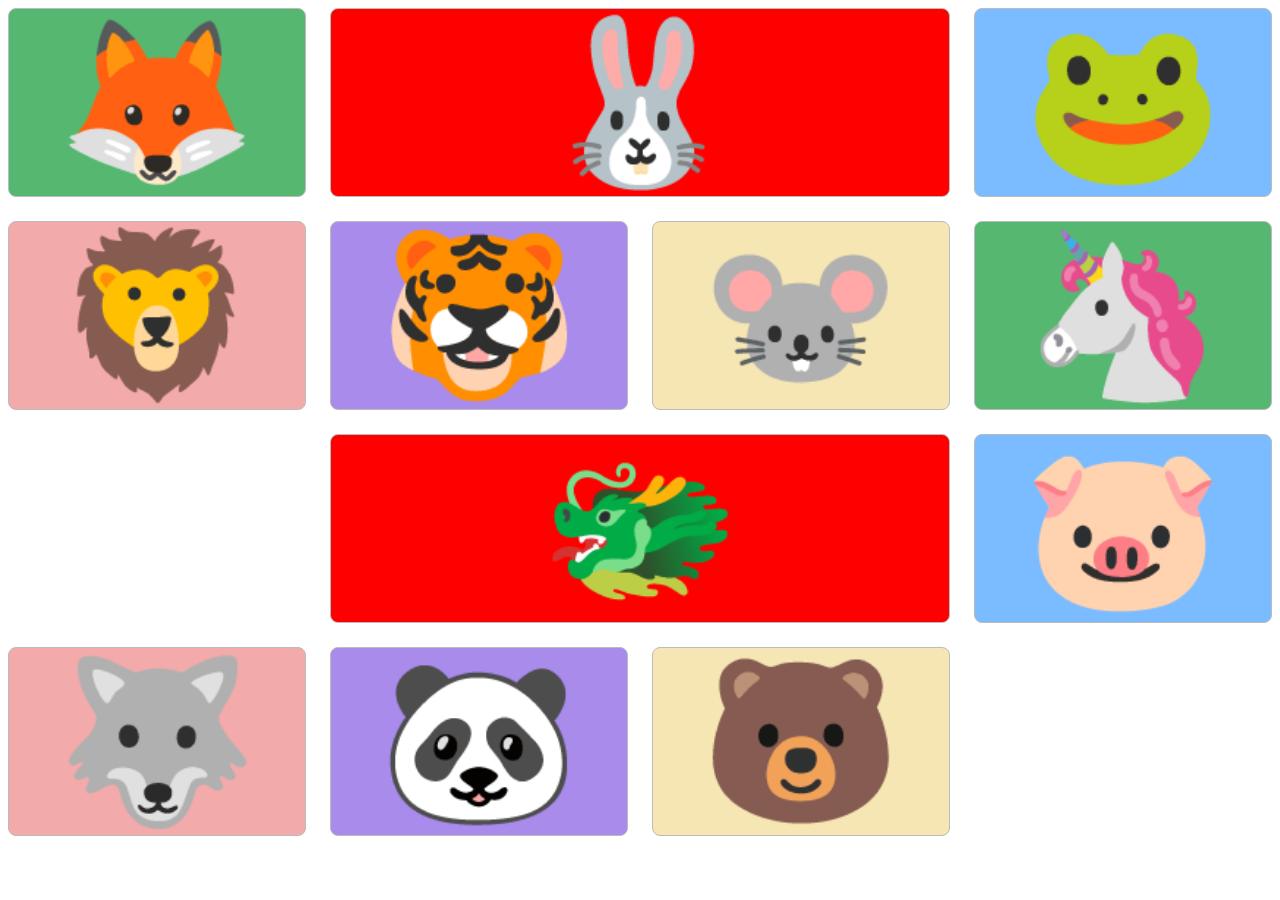
<file: index.html>
<!DOCTYPE html>
<html lang="en">
<head>
    <meta charset="UTF-8">
    <meta http-equiv="X-UA-Compatible" content="IE=edge">
    <meta name="viewport" content="width=device-width, initial-scale=1.0">
    <title>CSS GRID</title>
    <link rel="stylesheet" href="style.css">
</head>
<body>
    <div class="container">
        <div class="zone green">🦊</div>
        <div class="zone red">🐰</div>
        <div class="zone blue">🐸</div>
        <div class="zone yellow">🦁</div>
        <div class="zone purple">🐯</div>
        <div class="zone brown">🐭</div>
        <div class="zone green">🦄</div>
        <div class="zone red">🐲</div>
        <div class="zone blue">🐷</div>
        <div class="zone yellow">🐺</div>
        <div class="zone purple">🐼</div>
        <div class="zone brown">🐻</div>
      </div>
</body>
</html>
</file>
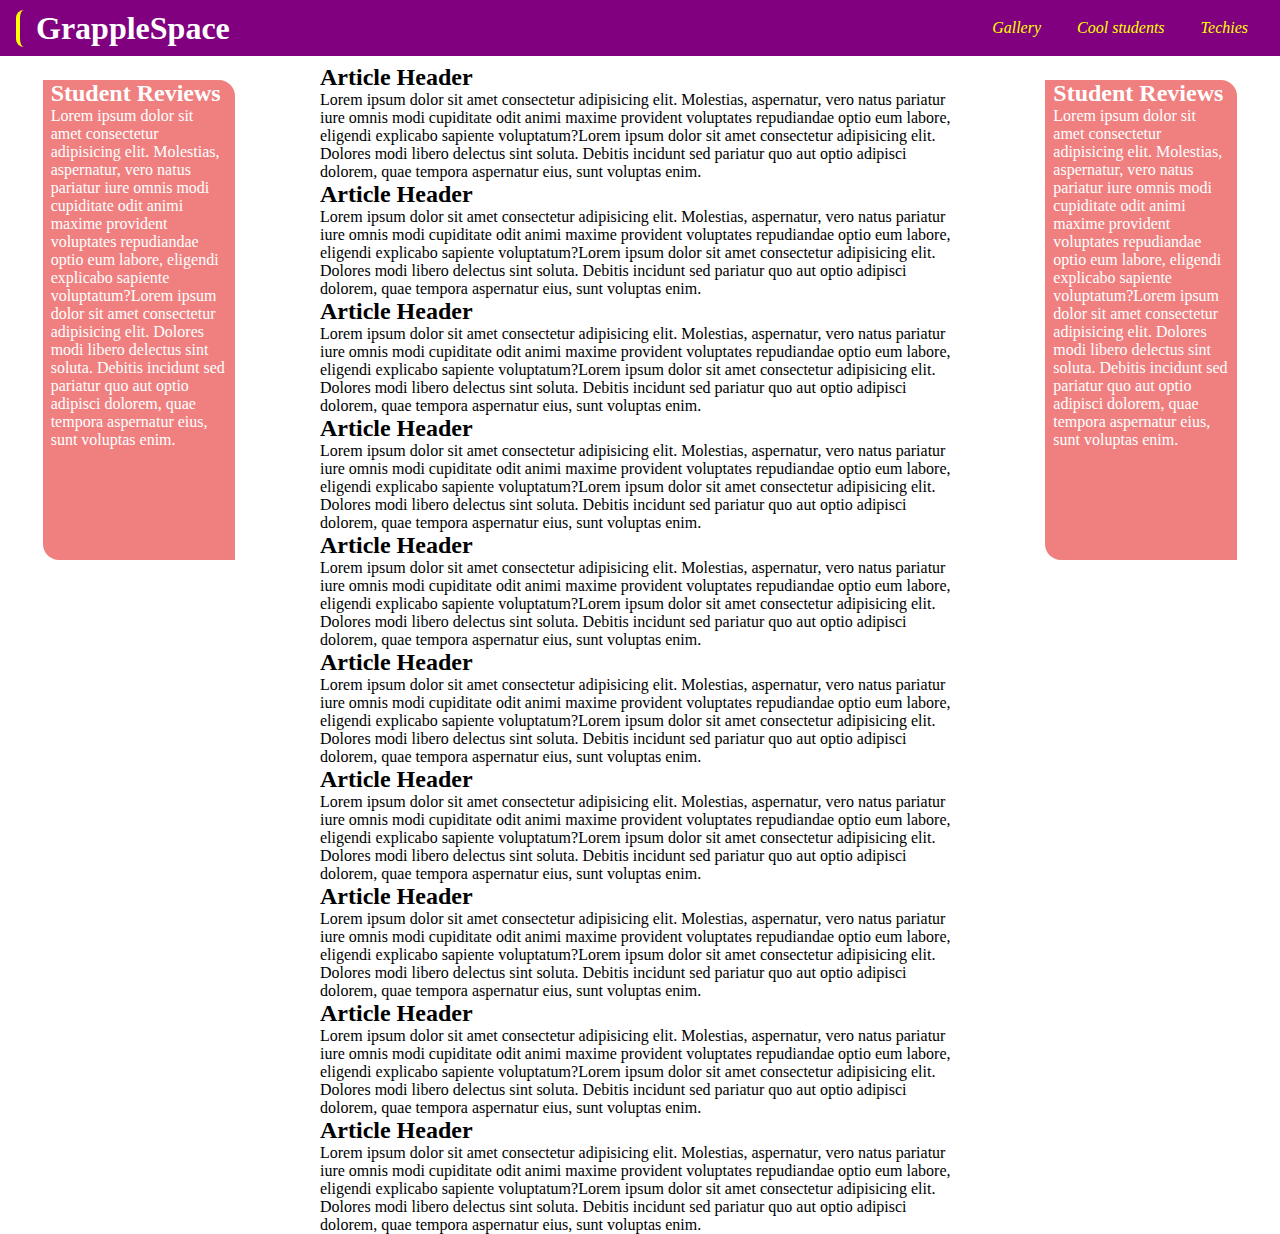
<file: flex/index.html>
<!DOCTYPE html>
<html lang="en">
<head>
    <meta charset="UTF-8">
    <meta http-equiv="X-UA-Compatible" content="IE=edge">
    <meta name="viewport" content="width=device-width, initial-scale=1.0">
    <title>Flex box</title>
    <link rel="stylesheet" href="flex.css">
</head>
<body>
    <header class="main-header">
        <h1 class="main-title">GrappleSpace</h1>
        <ul class="nav-parent">
            <li class="nav-child"> <a href="">Gallery</a> </li>
            <li class="nav-child"><a href="">Cool students</a> </li>
            <li class="nav-child"><a href="">Techies</a> </li>
        </ul>
    </header>
    <main class="main-content">
        <div class="right-bar">
            <h2>Student Reviews</h2>
            <p>Lorem ipsum dolor sit amet consectetur adipisicing elit. Molestias, aspernatur, vero natus pariatur iure omnis modi cupiditate odit animi maxime provident voluptates repudiandae optio eum labore, eligendi explicabo sapiente voluptatum?Lorem ipsum dolor sit amet consectetur adipisicing elit. Dolores modi libero delectus sint soluta. Debitis incidunt sed pariatur quo aut optio adipisci dolorem, quae tempora aspernatur eius, sunt voluptas enim.</p>
        </div>
        <div class="left-bar">
            <h2>Article Header</h2>
            <p>Lorem ipsum dolor sit amet consectetur adipisicing elit. Molestias, aspernatur, vero natus pariatur iure omnis modi cupiditate odit animi maxime provident voluptates repudiandae optio eum labore, eligendi explicabo sapiente voluptatum?Lorem ipsum dolor sit amet consectetur adipisicing elit. Dolores modi libero delectus sint soluta. Debitis incidunt sed pariatur quo aut optio adipisci dolorem, quae tempora aspernatur eius, sunt voluptas enim.</p>
            <h2>Article Header</h2>
            <p>Lorem ipsum dolor sit amet consectetur adipisicing elit. Molestias, aspernatur, vero natus pariatur iure omnis modi cupiditate odit animi maxime provident voluptates repudiandae optio eum labore, eligendi explicabo sapiente voluptatum?Lorem ipsum dolor sit amet consectetur adipisicing elit. Dolores modi libero delectus sint soluta. Debitis incidunt sed pariatur quo aut optio adipisci dolorem, quae tempora aspernatur eius, sunt voluptas enim.</p>
            <h2>Article Header</h2>
            <p>Lorem ipsum dolor sit amet consectetur adipisicing elit. Molestias, aspernatur, vero natus pariatur iure omnis modi cupiditate odit animi maxime provident voluptates repudiandae optio eum labore, eligendi explicabo sapiente voluptatum?Lorem ipsum dolor sit amet consectetur adipisicing elit. Dolores modi libero delectus sint soluta. Debitis incidunt sed pariatur quo aut optio adipisci dolorem, quae tempora aspernatur eius, sunt voluptas enim.</p>
            <h2>Article Header</h2>
            <p>Lorem ipsum dolor sit amet consectetur adipisicing elit. Molestias, aspernatur, vero natus pariatur iure omnis modi cupiditate odit animi maxime provident voluptates repudiandae optio eum labore, eligendi explicabo sapiente voluptatum?Lorem ipsum dolor sit amet consectetur adipisicing elit. Dolores modi libero delectus sint soluta. Debitis incidunt sed pariatur quo aut optio adipisci dolorem, quae tempora aspernatur eius, sunt voluptas enim.</p>            
            <h2>Article Header</h2>
            <p>Lorem ipsum dolor sit amet consectetur adipisicing elit. Molestias, aspernatur, vero natus pariatur iure omnis modi cupiditate odit animi maxime provident voluptates repudiandae optio eum labore, eligendi explicabo sapiente voluptatum?Lorem ipsum dolor sit amet consectetur adipisicing elit. Dolores modi libero delectus sint soluta. Debitis incidunt sed pariatur quo aut optio adipisci dolorem, quae tempora aspernatur eius, sunt voluptas enim.</p>            
            <h2>Article Header</h2>
            <p>Lorem ipsum dolor sit amet consectetur adipisicing elit. Molestias, aspernatur, vero natus pariatur iure omnis modi cupiditate odit animi maxime provident voluptates repudiandae optio eum labore, eligendi explicabo sapiente voluptatum?Lorem ipsum dolor sit amet consectetur adipisicing elit. Dolores modi libero delectus sint soluta. Debitis incidunt sed pariatur quo aut optio adipisci dolorem, quae tempora aspernatur eius, sunt voluptas enim.</p>            
            <h2>Article Header</h2>
            <p>Lorem ipsum dolor sit amet consectetur adipisicing elit. Molestias, aspernatur, vero natus pariatur iure omnis modi cupiditate odit animi maxime provident voluptates repudiandae optio eum labore, eligendi explicabo sapiente voluptatum?Lorem ipsum dolor sit amet consectetur adipisicing elit. Dolores modi libero delectus sint soluta. Debitis incidunt sed pariatur quo aut optio adipisci dolorem, quae tempora aspernatur eius, sunt voluptas enim.</p>            
            <h2>Article Header</h2>
            <p>Lorem ipsum dolor sit amet consectetur adipisicing elit. Molestias, aspernatur, vero natus pariatur iure omnis modi cupiditate odit animi maxime provident voluptates repudiandae optio eum labore, eligendi explicabo sapiente voluptatum?Lorem ipsum dolor sit amet consectetur adipisicing elit. Dolores modi libero delectus sint soluta. Debitis incidunt sed pariatur quo aut optio adipisci dolorem, quae tempora aspernatur eius, sunt voluptas enim.</p>            
            <h2>Article Header</h2>
            <p>Lorem ipsum dolor sit amet consectetur adipisicing elit. Molestias, aspernatur, vero natus pariatur iure omnis modi cupiditate odit animi maxime provident voluptates repudiandae optio eum labore, eligendi explicabo sapiente voluptatum?Lorem ipsum dolor sit amet consectetur adipisicing elit. Dolores modi libero delectus sint soluta. Debitis incidunt sed pariatur quo aut optio adipisci dolorem, quae tempora aspernatur eius, sunt voluptas enim.</p>            
            <h2>Article Header</h2>
            <p>Lorem ipsum dolor sit amet consectetur adipisicing elit. Molestias, aspernatur, vero natus pariatur iure omnis modi cupiditate odit animi maxime provident voluptates repudiandae optio eum labore, eligendi explicabo sapiente voluptatum?Lorem ipsum dolor sit amet consectetur adipisicing elit. Dolores modi libero delectus sint soluta. Debitis incidunt sed pariatur quo aut optio adipisci dolorem, quae tempora aspernatur eius, sunt voluptas enim.</p>            
        </div>
        <div class="right-bar">
            <h2>Student Reviews</h2>
            <p>Lorem ipsum dolor sit amet consectetur adipisicing elit. Molestias, aspernatur, vero natus pariatur iure omnis modi cupiditate odit animi maxime provident voluptates repudiandae optio eum labore, eligendi explicabo sapiente voluptatum?Lorem ipsum dolor sit amet consectetur adipisicing elit. Dolores modi libero delectus sint soluta. Debitis incidunt sed pariatur quo aut optio adipisci dolorem, quae tempora aspernatur eius, sunt voluptas enim.</p>
        </div>
    </main>
</body>
</html>
</file>
<file: style.css>
/***********************************************************************
 *  Green Background
 **********************************************************************/
.green{
    background: #56B870; /* Old browsers */
}

/***********************************************************************
 *  Red Background
 **********************************************************************/
.red{
    background: red; 
}

/***********************************************************************
 *  Yellow Background
 **********************************************************************/
.yellow{
    background: #F3AAAA; 
}

/***********************************************************************
 *  Blue Background
 **********************************************************************/
.blue{
    background: #7abcff; 
}

/***********************************************************************
 *  Purple Background
 **********************************************************************/
.purple {
    background: #A88BEB; 
}

/***********************************************************************
 *  Brown Background
 **********************************************************************/
.brown {
    background: #f6e6b4; 
}

.zone {
    cursor:pointer;
    /* display: inline-block; */
    text-align: center;
    font-size:160px;
    border-radius:8px;
    border:1px solid #bbb;
}

.zone:hover{
    box-shadow: 2px 2px 8px  rgba(0, 0, 0, 0.7);
}

/* Grid starts here */
.container{
    display: grid;
    /* grid-template-columns: 300px 300px 300px;
    grid-template-columns: 25% 25% 25% 25%;
    grid-template-columns: 1fr 2fr 1fr 1fr; */
    /* justify-content: space-around; */
    /* grid-template-rows: 300px 300px ;
    align-items: center; */
    /* grid-row-gap: 64px;
    grid-column-gap: 32px; */
    grid-template-columns: repeat(4, 1fr);
    /* grid-template-rows: repeat(3, 1fr); */
    grid-gap: 24px;
}

.red{
    grid-column-start: 2;
    grid-column-end: 4;
}
</file>
<file: flex/flex.css>
*{
    box-sizing: border-box;
    margin: 0;
}

body{
    height: 100%;
}

.main-header{
    width: 100%;
    background-color: purple;
    height: 56px;
    display: flex;
    align-items: center;
    position: fixed;
    top: 0;
}

.main-title{
    color: #ffffff;
    flex-grow: 1;
    font-size: 32px;
    font-weight: bold;
    padding-left: 16px;
    border-left: 4px solid white;
    margin-left: 16px;
    border-radius: 8px;
    cursor: pointer;
    border-color: yellow;
}

.nav-parent{
    color: yellow;
    margin: 0;
    padding: 0;
    padding: 16px;
}

.nav-child{
    display: inline-block;
    margin: 0 16px;
    font-style: italic;
}

.nav-child a{
    color: yellow;
    text-decoration: none;
}

.nav-child a:hover{
    color: #ffffff;
    font-weight: bold;
    border-right: 2px solid yellow;
    padding-right: 8px;
}

.main-content{
    display: flex;
    justify-content: space-around;
    margin-top: 64px;
}

.left-bar{
    flex-basis: 50%;
}

.right-bar{
    background-color: lightcoral;
    color: #ffffff;
    height: 480px;
    padding: 0 8px;
    flex-basis: 15%;
    margin-top: 16px;
    border-radius: 0 16px 0 16px;
}
</file>
